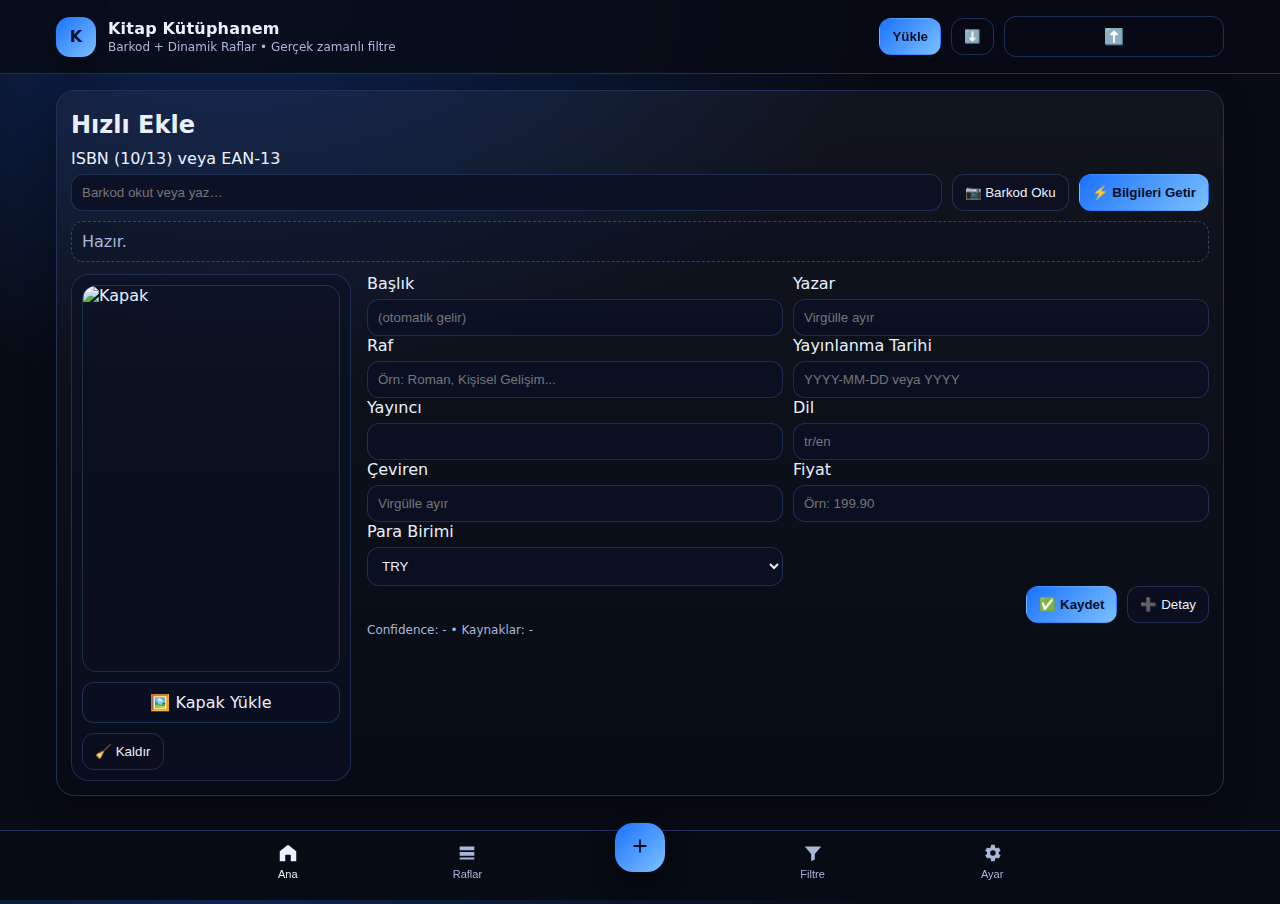
<file: index.html>
<!doctype html>
<html lang="tr">
<head>
  <meta charset="utf-8" />
  <meta name="viewport" content="width=device-width, initial-scale=1" />
  <meta name="theme-color" content="#070b14" />
  <link rel="manifest" href="manifest.webmanifest" />
  <link rel="icon" href="assets/icon-192.png" />
  <title>Kitap Kütüphanem</title>
  <link rel="stylesheet" href="assets/styles.css" />
</head>
<body>
<header class="topbar">
  <div class="wrap" style="display:flex;justify-content:space-between;gap:14px;align-items:center;">
    <div class="brand">
      <div class="logo">K</div>
      <div>
        <div class="title">Kitap Kütüphanem</div>
        <div class="subtitle">Barkod + Dinamik Raflar • Gerçek zamanlı filtre</div>
      </div>
    </div>
    <div class="actions">
      <button id="btnInstall" class="btn primary" hidden>Yükle</button>
      <button id="btnExport" class="btn ghost" title="Dışa aktar">⬇️</button>
      <label class="btn ghost file" title="İçe aktar">⬆️<input id="fileImport" type="file" accept="application/json" /></label>
    </div>
  </div>
</header>

<main class="wrap">
  <!-- HOME -->
  <section id="pageHome" class="page active">
    <div class="card">
      <h2>Hızlı Ekle</h2>
      <div class="row">
        <label>
          <span>ISBN (10/13) veya EAN-13</span>
          <input id="isbnInput" placeholder="Barkod okut veya yaz…" inputmode="numeric" />
        </label>
        <button id="btnScan" class="btn">📷 Barkod Oku</button>
        <button id="btnFetch" class="btn primary">⚡ Bilgileri Getir</button>
      </div>
      <div id="fetchStatus" class="status">Hazır.</div>

      <div class="two">
        <div class="coverBox">
          <img id="coverImg" alt="Kapak" />
          <div class="small" id="coverInfo"></div>
          <div class="coverActions">
            <label class="btn file">🖼️ Kapak Yükle<input id="coverUpload" type="file" accept="image/*" /></label>
            <button id="btnRemoveCover" class="btn ghost">🧹 Kaldır</button>
          </div>
        </div>

        <div>
          <datalist id="shelfList"></datalist>

          <div class="row">
            <label style="min-width:260px">
              <span>Başlık</span>
              <input id="ed_title" placeholder="(otomatik gelir)" />
            </label>
            <label style="min-width:260px">
              <span>Yazar</span>
              <input id="ed_authors" placeholder="Virgülle ayır" />
            </label>
          </div>

          <div class="row">
            <label>
              <span>Raf</span>
              <input id="uc_shelf" list="shelfList" placeholder="Örn: Roman, Kişisel Gelişim..." />
            </label>
            <label>
              <span>Yayınlanma Tarihi</span>
              <input id="ed_publishedDate" placeholder="YYYY-MM-DD veya YYYY" />
            </label>
          </div>

          <div class="row">
            <label>
              <span>Yayıncı</span>
              <input id="ed_publisher" />
            </label>
            <label>
              <span>Dil</span>
              <input id="ed_language" placeholder="tr/en" />
            </label>
          </div>

          <div class="row">
            <label>
              <span>Çeviren</span>
              <input id="ed_translators" placeholder="Virgülle ayır" />
            </label>
            <label>
              <span>Fiyat</span>
              <input id="uc_price" inputmode="decimal" placeholder="Örn: 199.90" />
            </label>
          </div>

          <div class="row">
            <label>
              <span>Para Birimi</span>
              <select id="uc_currency">
                <option value="TRY" selected>TRY</option>
                <option value="USD">USD</option>
                <option value="EUR">EUR</option>
              </select>
            </label>
            <div style="flex:1"></div>
          </div>

          <div class="row end">
            <button id="btnSaveQuick" class="btn primary">✅ Kaydet</button>
            <button id="btnOpenAdd" class="btn">➕ Detay</button>
          </div>

          <div class="small">Confidence: <span id="ed_confidence">-</span> • Kaynaklar: <span id="ed_sources">-</span></div>
        </div>
      </div>
    </div>
    <div class="footerSpace"></div>
  </section>

  <!-- SHELVES -->
  <section id="pageShelves" class="page">
    <div class="card">
      <h2>Raflar</h2>
      <div class="tabs" id="shelfTabs"></div>
      <div class="row">
        <label>
          <span>Arama</span>
          <input id="searchInput" placeholder="Başlık / yazar / yayıncı / ISBN" />
        </label>
        <button id="btnOpenFilter" class="btn">🧰 Filtre/Sırala</button>
      </div>
      <div id="library" class="library" style="margin-top:12px"></div>
    </div>
    <div class="footerSpace"></div>
  </section>

  <!-- SETTINGS -->
  <section id="pageSettings" class="page">
    <div class="card">
      <h2>Ayarlar</h2>
      <div class="row">
        <label>
          <span>Google Books API Key (opsiyonel)</span>
          <input id="googleApiKey" placeholder="API key (istersen)" />
        </label>
        <label>
          <span>Cache modu</span>
          <select id="refreshMode">
            <option value="auto" selected>Otomatik (cache varsa kullan)</option>
            <option value="refresh">Yenile (kaynaklardan yeniden çek)</option>
          </select>
        </label>
      </div>
      <div class="row">
        <button id="btnClear" class="btn danger">🗑️ Tüm kayıtları sil</button>
      </div>
      <p class="small">Kamera ve PWA için HTTPS/secure origin gerekir.</p>
    </div>
    <div class="footerSpace"></div>
  </section>
</main>

<!-- ADD SHEET -->
<div id="addSheet" class="sheetBackdrop" hidden>
  <div class="sheet">
    <div class="sheetHeader">
      <div>
        <div class="sheetTitle">Detaylı Bilgiler</div>
        <div class="small">Normalde kapalı • + ile açılır</div>
      </div>
      <button id="btnCloseAdd" class="btn danger">Kapat</button>
    </div>
    <div class="sheetBody">
      <div class="grid2">
        <label><span>ISBN-13</span><input id="ed_isbn13" readonly /></label>
        <label><span>ISBN-10</span><input id="ed_isbn10" readonly /></label>
        <label><span>Alt Başlık</span><input id="ed_subtitle" /></label>
        <label><span>Sayfa Sayısı</span><input id="ed_pageCount" inputmode="numeric" /></label>
        <label><span>Baskı</span><input id="ed_editionStatement" placeholder="Örn: 2. Baskı" /></label>
        <label>
          <span>Format</span>
          <select id="ed_format">
            <option value="">(Seç)</option>
            <option>Ciltli</option><option>Ciltsiz</option><option>Deri ciltli</option><option>Defter</option>
            <option>Kutulu set</option><option>Geleneksel olmayan</option><option>CD</option><option>DVD</option>
            <option>Ekitap</option><option>Diğer</option>
          </select>
        </label>
        <label><span>Kategoriler</span><input id="ed_categories" placeholder="Virgülle ayır" /></label>
        <label><span>Raf</span><input id="uc_shelf_detail" list="shelfList" placeholder="Örn: Roman" /></label>
        <label><span>Satın Alma Tarihi</span><input id="uc_purchaseDate" type="date" /></label>
        <label><span>Satın Alınan Yer</span><input id="uc_purchasePlace" /></label>
        <label class="full"><span>Etiketler</span><input id="uc_tags" placeholder="Virgülle ayır" /></label>
        <label class="full"><span>Açıklama</span><textarea id="ed_description" rows="5"></textarea></label>
        <label class="full"><span>Notlar</span><textarea id="uc_notes" rows="3"></textarea></label>
      </div>
      <div class="row end" style="margin-top:12px">
        <button id="btnSave" class="btn primary">Kaydet / Güncelle</button>
      </div>
    </div>
  </div>
</div>

<!-- FILTER SHEET -->
<div id="filterSheet" class="sheetBackdrop" hidden>
  <div class="sheet">
    <div class="sheetHeader">
      <div>
        <div class="sheetTitle">Filtre & Sıralama</div>
        <div class="small">Değiştirince anında uygular</div>
      </div>
      <button id="btnCloseFilter" class="btn danger">Kapat</button>
    </div>
    <div class="sheetBody">
      <div class="grid2">
        <label><span>Dil</span><input id="f_language" placeholder="tr/en" /></label>
        <label><span>Yayıncı</span><input id="f_publisher" /></label>
        <label><span>Format</span><input id="f_format" placeholder="Ciltli, Ekitap…" /></label>
        <label><span>Yıl (min)</span><input id="f_yearMin" inputmode="numeric" placeholder="2000" /></label>
        <label><span>Yıl (max)</span><input id="f_yearMax" inputmode="numeric" placeholder="2026" /></label>
        <label><span>Fiyat (min)</span><input id="f_priceMin" inputmode="decimal" /></label>
        <label><span>Fiyat (max)</span><input id="f_priceMax" inputmode="decimal" /></label>
        <label>
          <span>Kapak</span>
          <select id="f_cover">
            <option value="any" selected>Farketmez</option>
            <option value="has">Kapak var</option>
            <option value="none">Kapak yok</option>
          </select>
        </label>
        <label class="full"><span>Etiket içerir</span><input id="f_tag" placeholder="etiket" /></label>
      </div>

      <hr style="border:0;border-top:1px solid rgba(255,255,255,.08);margin:14px 0" />

      <div class="grid2">
        <label>
          <span>Sırala</span>
          <select id="s_key">
            <option value="title" selected>Başlık</option>
            <option value="publishedDate">Yayınlanma Tarihi</option>
            <option value="publisher">Yayıncı</option>
            <option value="author">Yazar</option>
            <option value="price">Fiyat</option>
          </select>
        </label>
        <label>
          <span>Yön</span>
          <select id="s_dir">
            <option value="asc" selected>Artan</option>
            <option value="desc">Azalan</option>
          </select>
        </label>
      </div>

      <div class="row end" style="margin-top:12px">
        <button id="btnResetFilter" class="btn">Sıfırla</button>
      </div>
    </div>
  </div>
</div>

<!-- SCAN MODAL -->
<div id="scanModal" class="scanModal" hidden>
  <div class="scanCard" role="dialog" aria-modal="true" aria-label="Barkod tarayıcı">
    <div class="scanTop">
      <div>
        <div style="font-weight:900">Barkod Oku</div>
        <div class="small" id="scanHint">Kamerayı barkoda yaklaştır.</div>
      </div>
      <div style="display:flex;gap:10px;flex-wrap:wrap">
        <button id="btnTorch" class="btn ghost" hidden>🔦 Işık</button>
        <button id="btnCloseScan" class="btn danger">Kapat</button>
      </div>
    </div>
    <video id="scanVideo" playsinline muted></video>
    <div class="small" id="scanResult"></div>
  </div>
</div>

<!-- BOTTOM NAV -->
<nav class="bottomNav">
  <div class="bar">
    <button class="navBtn active" id="navHome" title="Ana">
      <svg viewBox="0 0 24 24"><path d="M12 3 3 10v11h6v-7h6v7h6V10z"/></svg>
      Ana
    </button>
    <button class="navBtn" id="navShelves" title="Raflar">
      <svg viewBox="0 0 24 24"><path d="M4 5h16v4H4V5zm0 6h16v4H4v-4zm0 6h16v2H4v-2z"/></svg>
      Raflar
    </button>
    <button class="fab" id="navAdd" title="Detay">
      <svg viewBox="0 0 24 24"><path d="M11 5h2v14h-2zM5 11h14v2H5z"/></svg>
    </button>
    <button class="navBtn" id="navFilter" title="Filtre">
      <svg viewBox="0 0 24 24"><path d="M3 5h18l-7 8v6l-4 2v-8z"/></svg>
      Filtre
    </button>
    <button class="navBtn" id="navSettings" title="Ayarlar">
      <svg viewBox="0 0 24 24"><path d="M19.4 13a7.7 7.7 0 0 0 0-2l2-1.5-2-3.5-2.3.8a7.4 7.4 0 0 0-1.7-1L15 3h-4l-.4 2.8c-.6.3-1.2.6-1.7 1L6.6 6 4.6 9.5 6.6 11a7.7 7.7 0 0 0 0 2l-2 1.5 2 3.5 2.3-.8c.5.4 1.1.7 1.7 1L11 21h4l.4-2.8c.6-.3 1.2-.6 1.7-1l2.3.8 2-3.5zM13 15a3 3 0 1 1 0-6 3 3 0 0 1 0 6z"/></svg>
      Ayar
    </button>
  </div>
</nav>

<script type="module" src="src/app.js"></script>
</body>
</html>
</file>
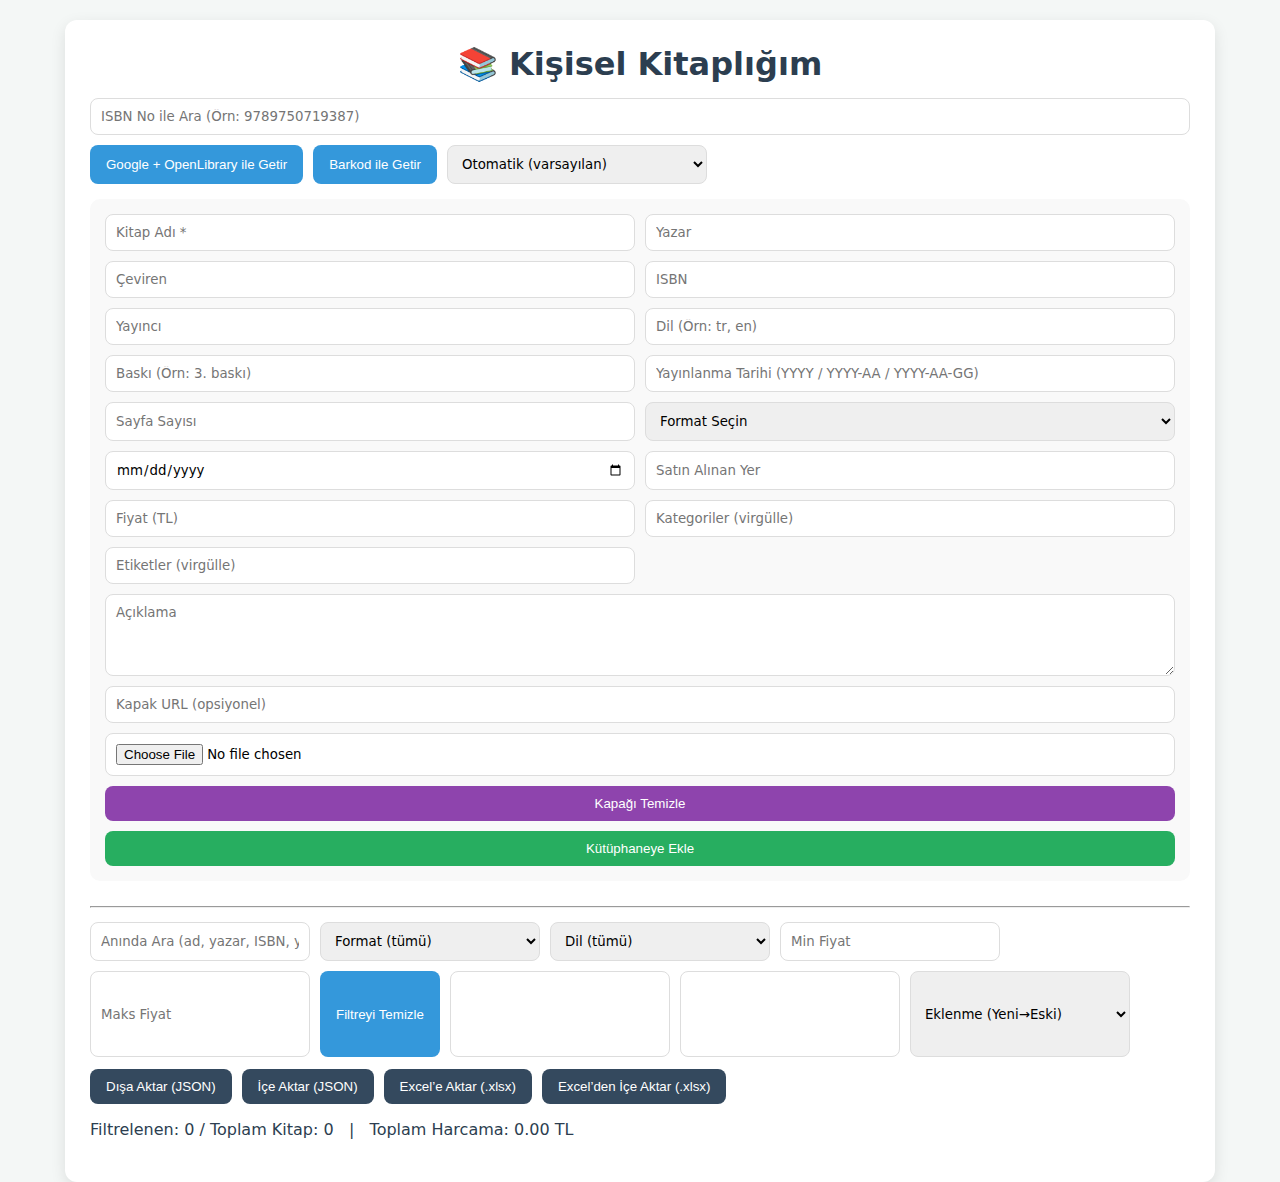
<file: kitap.html>
<!DOCTYPE html>
<html lang="tr">
<head>
  <meta charset="UTF-8" />
  <meta name="viewport" content="width=device-width, initial-scale=1, viewport-fit=cover, user-scalable=no" />
  <meta name="theme-color" content="#2c3e50" />
  <title>Gelişmiş Kitaplığım</title>
  <link rel="manifest" href="manifest.webmanifest" />
  <link rel="apple-touch-icon" href="icons/icon-192.png" />
  <meta name="apple-mobile-web-app-capable" content="yes" />
  <meta name="apple-mobile-web-app-status-bar-style" content="black-translucent" />
  <link rel="stylesheet" href="style.css" />
  <!-- Excel desteği (XLSX) -->
  <script src="https://cdn.jsdelivr.net/npm/xlsx@0.18.5/dist/xlsx.full.min.js"></script>
  <!-- Barkod (QuaggaJS) -->
  <script src="https://cdn.jsdelivr.net/npm/quagga@0.12.1/dist/quagga.min.js"></script>
</head>
<body>
  <div class="container">
    <h1>📚 Kişisel Kitaplığım</h1>

    <div class="form-section">
      <div class="search-bar">
        <input type="text" id="isbnSearch" placeholder="ISBN No ile Ara (Örn: 9789750719387)" />
        <button type="button" onclick="searchBook()">Google + OpenLibrary ile Getir</button>
        <button type="button" id="barcodeBtn">Barkod ile Getir</button>
        <!-- Kamera seçimi (opsiyonel) -->
        <select id="cameraSelect" title="Kamera Seç (opsiyonel)">
          <option value="">Otomatik (varsayılan)</option>
        </select>
      </div>

      <div class="cover-preview" id="coverPreviewWrap" style="display:none">
        <img id="coverPreview" alt="Kapak Önizleme" />
        <div class="cover-preview-meta">
          <div id="coverPreviewTitle" class="cover-preview-title"></div>
          <div id="coverPreviewMsg" class="cover-preview-msg"></div>
        </div>
      </div>

      <div id="bookForm" class="manual-form">
        <input type="text" id="title" placeholder="Kitap Adı *" />
        <input type="text" id="author" placeholder="Yazar" />
        <input type="text" id="translator" placeholder="Çeviren" />
        <input type="text" id="isbn" placeholder="ISBN" />
        <input type="text" id="publisher" placeholder="Yayıncı" />
        <input type="text" id="language" placeholder="Dil (Örn: tr, en)" />
        <input type="text" id="edition" placeholder="Baskı (Örn: 3. baskı)" />
        <input type="text" id="publishedDate" placeholder="Yayınlanma Tarihi (YYYY / YYYY-AA / YYYY-AA-GG)" />
        <input type="number" id="pageCount" placeholder="Sayfa Sayısı" min="0" />
        <select id="format">
          <option value="">Format Seçin</option>
          <option value="Ciltli">Ciltli</option>
          <option value="Ciltsiz">Ciltsiz</option>
          <option value="Deri ciltli">Deri ciltli</option>
          <option value="Defter">Defter</option>
          <option value="Kutulu set">Kutulu set</option>
          <option value="Geleneksel olmayan">Geleneksel olmayan</option>
          <option value="CD">CD</option>
          <option value="DVD">DVD</option>
          <option value="Ekitap">Ekitap</option>
          <option value="Diğer">Diğer</option>
        </select>
        <input type="date" id="purchaseDate" placeholder="Satın Alma Tarihi" />
        <input type="text" id="purchasePlace" placeholder="Satın Alınan Yer" />
        <input type="number" id="price" placeholder="Fiyat (TL)" min="0" step="0.01" />
        <input type="text" id="categories" placeholder="Kategoriler (virgülle)" />
        <input type="text" id="tags" placeholder="Etiketler (virgülle)" />
        <textarea id="description" placeholder="Açıklama" rows="4"></textarea>

        <!-- Kapak: otomatik veya manuel -->
        <input type="hidden" id="coverImg" />
        <input type="text" id="coverUrl" placeholder="Kapak URL (opsiyonel)" />
        <input type="file" id="coverFile" accept="image/*" />
        <button type="button" class="cover-clear-btn" onclick="clearCover()">Kapağı Temizle</button>

        <button type="button" onclick="saveBook()" class="save-btn" id="saveBtn">Kütüphaneye Ekle</button>
        <button type="button" onclick="cancelEdit()" class="cancel-btn" id="cancelBtn" style="display:none">Vazgeç</button>
      </div>
    </div>

    <hr />

    <!-- Ara / Filtre / İçe-Dışa Aktar Araç Çubuğu -->
    <div class="toolbar">
      <div class="filters-bar">
        <input type="text" id="fQuery" placeholder="Anında Ara (ad, yazar, ISBN, yayınevi, etiket, kategori...)" />
        <select id="fFormat">
          <option value="">Format (tümü)</option>
        </select>
        <select id="fLang">
          <option value="">Dil (tümü)</option>
        </select>
        <input type="number" id="fMinPrice" min="0" step="0.01" placeholder="Min Fiyat" />
        <input type="number" id="fMaxPrice" min="0" step="0.01" placeholder="Maks Fiyat" />
        <button type="button" id="fClearBtn">Filtreyi Temizle</button>

        <!-- Çoklu seçim: Kategoriler & Etiketler -->
        <select id="fCats" class="multiselect" multiple size="4" title="CTRL/CMD ile çoklu seçim yapın"></select>
        <select id="fTags" class="multiselect" multiple size="4" title="CTRL/CMD ile çoklu seçim yapın"></select>

        <!-- Sıralama -->
        <select id="sortBy" title="Sıralama ölçütü">
          <option value="added-desc" selected>Eklenme (Yeni→Eski)</option>
          <option value="added-asc">Eklenme (Eski→Yeni)</option>
          <option value="title-asc">Ad (A→Z)</option>
          <option value="title-desc">Ad (Z→A)</option>
          <option value="purchase-asc">Satın Alma Tarihi (Eski→Yeni)</option>
          <option value="purchase-desc">Satın Alma Tarihi (Yeni→Eski)</option>
          <option value="price-asc">Fiyat (Artan)</option>
          <option value="price-desc">Fiyat (Azalan)</option>
          <option value="pages-asc">Sayfa (Artan)</option>
          <option value="pages-desc">Sayfa (Azalan)</option>
        </select>
      </div>

      <div class="io-bar">
        <button type="button" id="exportJsonBtn">Dışa Aktar (JSON)</button>
        <button type="button" id="importJsonBtn">İçe Aktar (JSON)</button>
        <button type="button" id="exportExcelBtn">Excel’e Aktar (.xlsx)</button>
        <button type="button" id="importExcelBtn">Excel’den İçe Aktar (.xlsx)</button>
        <!-- Gizli dosya girdileri (çoklu seçim açık) -->
        <input type="file" id="importJsonFile" accept="application/json" style="display:none" multiple />
        <input type="file" id="importExcelFile" accept=".xlsx,.xls" style="display:none" multiple />
      </div>
    </div>

    <div class="stats">
      <p>
        Filtrelenen: <span id="filteredCount">0</span> /
        Toplam Kitap: <span id="totalBooks">0</span>
        &nbsp;&nbsp;|&nbsp;&nbsp; Toplam Harcama: <span id="totalSpend">0</span> TL
      </p>
    </div>

    <div id="libraryGrid" class="library-grid"></div>
  </div>

  <!-- Lightbox (kapak büyük önizleme) -->
  <div id="lightbox" class="lightbox" style="display:none" role="dialog" aria-modal="true">
    <div class="lightbox-backdrop" onclick="closeLightbox()"></div>
    <div class="lightbox-content">
      <button type="button" class="lightbox-close" onclick="closeLightbox()" aria-label="Kapat">✕</button>
      <img id="lightboxImg" alt="Kapak" />
      <div id="lightboxCaption" class="lightbox-caption"></div>
    </div>
  </div>

  <!-- Barkod Modal -->
  <div id="barcodeModal" class="barcode-modal" style="display:none" role="dialog" aria-modal="true">
    <div class="barcode-backdrop" onclick="stopBarcodeScan()"></div>
    <div class="barcode-box">
      <div class="barcode-header">
        <strong>📷 Barkod Tarama</strong>
        <button type="button" class="barcode-close" onclick="stopBarcodeScan()" aria-label="Kapat">✕</button>
      </div>
      <div id="barcodeViewport" class="barcode-viewport"></div>
      <div class="barcode-footer">
        <div class="barcode-actions">
          <button type="button" id="torchBtn" class="torch-btn" disabled>Flaş: Kapalı</button>
        </div>
        <div class="barcode-right">
          <span id="barcodeHint">Kamera izni verin ve barkodu ortalayın. (ISBN genellikle 978/979 ile başlar)</span>
          <button type="button" class="barcode-stop" onclick="stopBarcodeScan()">Durdur</button>
        </div>
      </div>
    </div>
  </div>

  <script src="script.js"></script>
</body>
</html>
</file>
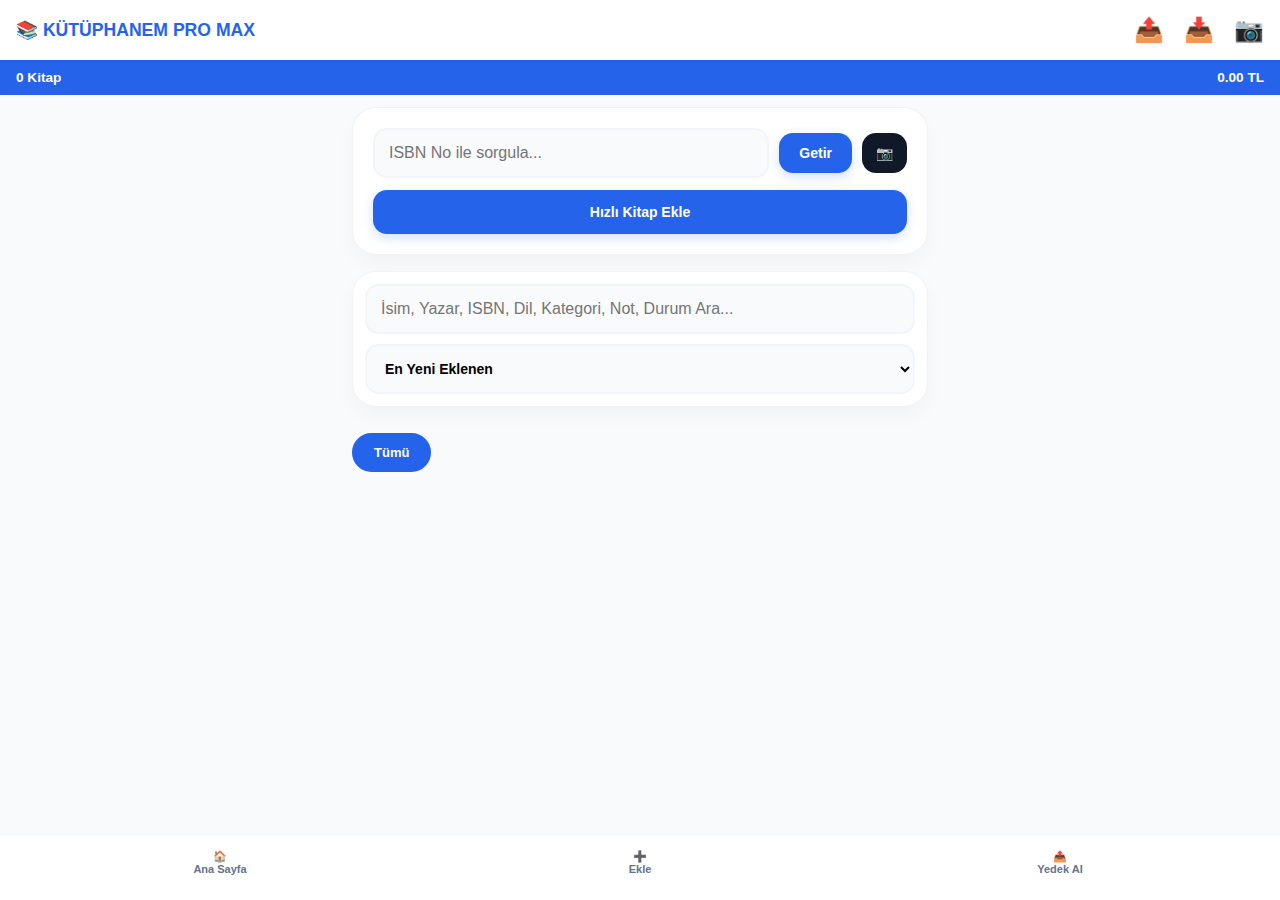
<file: kutuphanem_pro_max_v2026_3_1_barkod.html>
<!DOCTYPE html>
<html lang="tr">
<head>
 <meta charset="UTF-8" />
 <meta name="viewport" content="width=device-width, initial-scale=1.0, maximum-scale=1.0, user-scalable=no" />
 <meta name="apple-mobile-web-app-capable" content="yes" />
 <meta name="apple-mobile-web-app-status-bar-style" content="black-translucent" />
 <meta name="apple-mobile-web-app-title" content="Kütüphanem" />
 <meta name="mobile-web-app-capable" content="yes" />
 <meta name="theme-color" content="#2563eb" />
 <link rel="apple-touch-icon" href="https://cdn-icons-png.flaticon.com/512/3389/3389081.png" />
 <!-- Manifest tek dosyada kalması için runtime'da Blob URL olarak atanır -->
 <link rel="manifest" id="manifestLink" href="" />
 <title>Kütüphanem Pro Max v2026.3.1</title>
 <link href="https://fonts.googleapis.com/css2?family=Inter:wght@400;600;700;800&display=swap" rel="stylesheet" />
 <style>
 :root {
 --primary: #2563eb; --bg: #f8fafc; --card: #ffffff;
 --text: #0f172a; --secondary: #64748b; --success: #10b981;
 }
 * { box-sizing: border-box; -webkit-tap-highlight-color: transparent; outline: none; }
 body { font-family: 'Inter', sans-serif; background: var(--bg); color: var(--text); margin: 0; padding-bottom: 100px; }
 .app-header {
 background: var(--card);
 padding: 16px;
 position: sticky; top: 0; z-index: 1000;
 box-shadow: 0 1px 3px rgba(0,0,0,0.05);
 display: flex; justify-content: space-between; align-items: center;
 }
 .app-header h1 { font-size: 1.1rem; margin: 0; color: var(--primary); font-weight: 800; }
 .header-icons { display: flex; gap: 20px; align-items: center; }
 .header-icons span, .header-icons label { font-size: 1.5rem; cursor: pointer; transition: 0.2s; }
 .header-icons span:active, .header-icons label:active { transform: scale(0.95); }
 .stats-bar {
 background: var(--primary);
 color: white;
 padding: 10px 16px;
 font-size: 0.85rem;
 display: flex;
 justify-content: space-between;
 font-weight: 600;
 }
 .container { padding: 12px; max-width: 600px; margin: auto; }
 .card {
 background: var(--card);
 border-radius: 24px;
 padding: 20px;
 margin-bottom: 16px;
 box-shadow: 0 10px 25px -5px rgba(0,0,0,0.05);
 border: 1px solid rgba(0,0,0,0.05);
 }
 .hidden { display: none; }
 input, select, textarea {
 width: 100%;
 padding: 14px;
 border: 2px solid #f1f5f9;
 border-radius: 14px;
 font-size: 16px;
 margin-bottom: 12px;
 background: #f8fafc;
 transition: all 0.3s ease;
 }
 .grid-2 { display: grid; grid-template-columns: 1fr 1fr; gap: 10px; }
 button {
 border: none; border-radius: 14px; font-weight: 700; cursor: pointer;
 padding: 14px; transition: 0.3s; font-size: 14px;
 }
 .btn-primary {
 background: var(--primary);
 color: white;
 box-shadow: 0 4px 12px rgba(37, 99, 235, 0.2);
 width: 100%;
 }
 .shelf-container { overflow-x: auto; display: flex; gap: 10px; padding: 10px 0; scrollbar-width: none; }
 .shelf-container::-webkit-scrollbar { display: none; }
 .tab {
 padding: 10px 20px;
 background: white;
 border: 2px solid #f1f5f9;
 border-radius: 30px;
 white-space: nowrap;
 font-size: 13px;
 font-weight: 700;
 color: var(--secondary);
 cursor: pointer;
 }
 .tab.active { background: var(--primary); color: white; border-color: var(--primary); }
 .book-card {
 background: var(--card);
 border-radius: 20px;
 padding: 15px;
 margin-bottom: 15px;
 display: flex;
 gap: 15px;
 position: relative;
 border: 1px solid #f1f5f9;
 }
 .book-card img {
 width: 95px; height: 140px; object-fit: cover;
 border-radius: 12px;
 box-shadow: 0 8px 16px rgba(0,0,0,0.1);
 cursor: pointer;
 }
 .book-details { flex: 1; overflow: hidden; }
 .book-details h3 {
 margin: 0;
 font-size: 1.05rem;
 font-weight: 800;
 color: var(--text);
 line-height: 1.2;
 }
 .book-details p {
 margin: 3px 0;
 font-size: 0.85rem;
 color: var(--secondary);
 white-space: nowrap;
 overflow: hidden;
 text-overflow: ellipsis;
 }
 .format-badge {
 display: inline-block;
 padding: 4px 10px;
 background: #eff6ff;
 color: var(--primary);
 border-radius: 8px;
 font-size: 11px;
 font-weight: 800;
 margin-top: 6px;
 }
 /* Okuma durumu rozetleri */
 .status-badge {
 display: inline-block;
 padding: 4px 10px;
 border-radius: 8px;
 font-size: 11px;
 font-weight: 900;
 margin-top: 6px;
 margin-left: 8px;
 vertical-align: middle;
 border: 1px solid rgba(0,0,0,0.05);
 }
 .st-okunacak { background: #f1f5f9; color: #334155; }
 .st-okunuyor { background: #fff7ed; color: #9a3412; }
 .st-okundu   { background: #ecfdf5; color: #065f46; }
 .desc-overlay {
 display: none;
 position: absolute;
 inset: 0;
 background: rgba(255,255,255,0.98);
 padding: 20px;
 border-radius: 20px;
 font-size: 0.9rem;
 overflow-y: auto;
 z-index: 5;
 color: var(--text);
 border: 2px solid var(--primary);
 white-space: pre-wrap;
 line-height: 1.45;
 }
 .desc-overlay h4 {
 margin: 0 0 10px 0;
 color: var(--primary);
 font-size: 0.95rem;
 }
 .desc-overlay .muted {
 color: var(--secondary);
 font-size: 0.85rem;
 margin-bottom: 10px;
 }
 .mini-actions { display: flex; gap: 12px; align-items: center; justify-content: flex-end; }
 .mini-actions span { cursor: pointer; font-size: 1.05rem; }
 .mini-actions span:active { transform: scale(0.92); }
 .nav-bar { position: fixed; bottom: 0; width: 100%; background: var(--card); display: flex; justify-content: space-around; padding: 15px 10px 25px; border-top: 1px solid #f1f5f9; z-index: 2000; }
 .nav-item { flex: 1; text-align: center; color: var(--secondary); font-size: 11px; font-weight: 700; cursor: pointer; }
 #lightbox { position: fixed; inset: 0; background: rgba(0,0,0,0.9); display: none; z-index: 3000; align-items: center; justify-content: center; padding: 20px; }
 #lightbox img { max-width: 100%; max-height: 80vh; border-radius: 15px; }
 .tiny-note { color: var(--secondary); font-size: 12px; margin-top: -6px; margin-bottom: 12px; }

 /* --- Barkod modal --- */
 #scanModal { position: fixed; inset: 0; background: rgba(0,0,0,0.6); display: none; z-index: 4000; align-items: center; justify-content: center; padding: 18px; }
 .scan-card { background: #111827; color: #f8fafc; width: 96%; max-width: 620px; border-radius: 16px; padding: 14px; box-shadow: 0 10px 30px rgba(0,0,0,0.4); }
 .scan-header { display:flex; justify-content:space-between; align-items:center; margin-bottom:8px; }
 .scan-title { font-weight:800; font-size: 14px; color: #93c5fd; }
 .scan-controls { display:flex; gap:8px; align-items:center; margin: 8px 0 10px; }
 .scan-controls select, .scan-controls button, .scan-controls input[type=file]{ padding:8px; border-radius:10px; border:1px solid #1f2937; background:#0b1220; color:#e5e7eb; font-size:12px; }
 .scan-video-wrap { position: relative; border-radius: 12px; overflow: hidden; border:2px solid #1f2937; }
 .scan-video-wrap video { width: 100%; height: auto; background: #000; display:block; }
 .scan-aim { position:absolute; inset: 12% 10%; border: 2px dashed rgba(147,197,253,0.7); border-radius: 8px; box-shadow: 0 0 0 20000px rgba(0,0,0,0.15) inset; pointer-events:none; }
 .scan-footer { display:flex; justify-content:space-between; align-items:center; margin-top:8px; font-size: 12px; color:#93c5fd; }
 </style>
</head>
<body>
<header class="app-header">
 <h1>📚 KÜTÜPHANEM PRO MAX</h1>
 <div class="header-icons">
 <span onclick="exportData()" title="Dışa Aktar / Yedek Al">📤</span>
 <label title="İçe Aktar / Geri Yükle">📥<input type="file" hidden onchange="importData(event)" /></label>
 <!-- Barkod tarama kısayolu -->
 <span onclick="openScanner()" title="Barkod Tara">📷</span>
 </div>
</header>
<div class="stats-bar">
 <span id="statCount">0 Kitap</span>
 <span id="statValue">0.00 TL</span>
</div>
<div class="container">
 <div class="card" id="formCard">
 <div style="display:flex; gap:10px; margin-bottom:12px; align-items:center;">
 <input type="text" id="isbnSearch" inputmode="numeric" placeholder="ISBN No ile sorgula..." style="margin-bottom:0" />
 <button onclick="fetchBook()" class="btn-primary" style="padding:12px 20px; width:auto">Getir</button>
 <button onclick="openScanner()" title="Barkod Tara" style="padding:12px 14px; border-radius:14px; background:#111827; color:#e5e7eb;">📷</button>
 </div>
 <div id="extraFields" class="hidden">
 <input type="text" id="title" placeholder="Kitap Adı *" />
 <input type="text" id="author" placeholder="Yazar" />
 <input type="text" id="isbnFinal" placeholder="ISBN Numarası" />
 <div class="grid-2">
 <input type="text" id="publisher" placeholder="Yayıncı" />
 <input type="text" id="shelf" placeholder="Raf Konumu" />
 </div>
 <div class="grid-2">
 <input type="number" id="pubYear" placeholder="Yayın Yılı" />
 <input type="number" id="pageCount" placeholder="Sayfa" />
 </div>
 <!-- Dil / Kategoriler / Notlar -->
 <div class="grid-2">
 <input type="text" id="language" placeholder="Dil (örn: Türkçe / EN / TR)" />
 <input type="text" id="categories" placeholder="Kategoriler (virgülle: roman, tarih...)" />
 </div>
 <textarea id="notes" placeholder="Notlar" rows="2"></textarea>
 <!-- Okuma Durumu -->
 <select id="status">
 <option value="Okunacak">📌 Okunacak</option>
 <option value="Okunuyor">📖 Okunuyor</option>
 <option value="Okundu">✅ Okundu</option>
 </select>
 <select id="format">
 <option value="Ciltsiz">Ciltsiz</option>
 <option value="Ciltli">Ciltli</option>
 <option value="Deri Ciltli">Deri Ciltli</option>
 <option value="Defter">Defter</option>
 <option value="Kutulu Set">Kutulu Set</option>
 <option value="Geleneksel olmayan">Geleneksel olmayan</option>
 <option value="CD">CD</option>
 <option value="DVD">DVD</option>
 <option value="Ekitap">Ekitap</option>
 <option value="Diğer">Diğer</option>
 </select>
 <div class="grid-2">
 <input type="date" id="pDate" />
 <input type="number" id="price" step="0.01" placeholder="Fiyat" />
 </div>
 <textarea id="desc" placeholder="Açıklama" rows="3"></textarea>
 <input type="file" id="manualCover" accept="image/*" style="font-size:12px;" />
 <div class="tiny-note">📌 Manuel kapaklar otomatik IndexedDB’ye kaydedilir (localStorage taşması önlenir).</div>
 <input type="hidden" id="coverImg" />
 <button onclick="saveBook()" class="btn-primary" id="saveBtn">Kaydet</button>
 <button onclick="cancelEdit()" style="width:100%; background:none; margin-top:10px; color: var(--secondary);">Vazgeç</button>
 </div>
 <button onclick="toggleForm()" class="btn-primary" id="addBtn">Hızlı Kitap Ekle</button>
 </div>
 <div class="card" style="padding:12px;">
 <input type="text" id="liveSearch" placeholder="İsim, Yazar, ISBN, Dil, Kategori, Not, Durum Ara..." oninput="render()" style="margin-bottom:10px;" />
 <select id="sort" onchange="render()" style="margin-bottom:0; font-size:14px; font-weight:600;">
 <option value="added_desc">En Yeni Eklenen</option>
 <option value="title_asc">İsim (A-Z)</option>
 <option value="price_desc">Fiyat (Pahalıdan Ucuza)</option>
 <option value="year_desc">Yayın Yılı (Yeni-Eski)</option>
 <option value="page_desc">Sayfa Sayısı (Çok-Az)</option>
 </select>
 </div>
 <div id="shelfTabs" class="shelf-container"></div>
 <div id="list"></div>
</div>
<nav class="nav-bar">
 <div class="nav-item" onclick="goHome()">🏠<br/>Ana Sayfa</div>
 <div class="nav-item" onclick="toggleForm()">➕<br/>Ekle</div>
 <div class="nav-item" onclick="exportData()">📤<br/>Yedek Al</div>
</nav>
<div id="lightbox" onclick="this.style.display='none'"><img id="lbImg" alt="Kapak" /></div>

<!-- Barkod Tarama Modal -->
<div id="scanModal" onclick="closeScanner(event)">
  <div class="scan-card" onclick="event.stopPropagation()">
    <div class="scan-header">
      <div class="scan-title">📷 Barkod Tara (ISBN/EAN‑13 destekli)</div>
      <button onclick="hideScanner()" style="background:#ef4444;color:#fff;padding:8px 10px;border-radius:10px;">Kapat</button>
    </div>
    <div class="scan-controls">
      <select id="camList"></select>
      <button onclick="startScan()" style="background:#16a34a;color:#fff;">Başlat</button>
      <button onclick="stopScan()" style="background:#f59e0b;color:#111827;">Durdur</button>
      <label style="display:inline-block;">
        <input type="file" id="barcodeImage" accept="image/*" style="display:none" onchange="scanFromImage(event)">
        <span style="padding:8px 10px;border-radius:10px;background:#0ea5e9;">📁 Fotoğraftan Tara</span>
      </label>
      <button onclick="toggleTorch()" id="torchBtn" style="display:none;">🔦 Işık</button>
    </div>
    <div class="scan-video-wrap">
      <video id="preview" playsinline muted></video>
      <div class="scan-aim"></div>
    </div>
    <div class="scan-footer">
      <span id="scanInfo">Hazır</span>
      <span id="scanLast"></span>
    </div>
  </div>
</div>

<script>
/*** Manifest ***/
(function setupManifest() {
  try {
    const manifest = {
      name: 'Kütüphanem Pro Max', short_name: 'Kütüphanem', start_url: './', display: 'standalone',
      background_color: '#f8fafc', theme_color: '#2563eb',
      icons: [{ src: 'https://cdn-icons-png.flaticon.com/512/3389/3389081.png', sizes: '512x512', type: 'image/png' }]
    };
    const blob = new Blob([JSON.stringify(manifest)], { type: 'application/manifest+json' });
    const url = URL.createObjectURL(blob);
    const link = document.getElementById('manifestLink');
    if (link) link.href = url;
  } catch (e) { console.warn('Manifest oluşturulamadı:', e); }
})();
/*** SW ***/
if ('serviceWorker' in navigator) {
  window.addEventListener('load', () => {
    try {
      const swCode = `
      const CACHE = 'kutuphanem-pro-max-v2026-3-1';
      self.addEventListener('install', (e) => {
        e.waitUntil((async () => { const c = await caches.open(CACHE); try { await c.addAll(['./']); } catch(err) {} self.skipWaiting(); })());
      });
      self.addEventListener('activate', (e) => {
        e.waitUntil((async () => { const keys = await caches.keys(); await Promise.all(keys.map(k => (k !== CACHE ? caches.delete(k) : null))); self.clients.claim(); })());
      });
      self.addEventListener('fetch', (event) => {
        const req = event.request; event.respondWith((async () => { const cached = await caches.match(req); if (cached) return cached; try { const fresh = await fetch(req); const c = await caches.open(CACHE); c.put(req, fresh.clone()); return fresh; } catch(e) { return cached || new Response('', {status: 503, statusText: 'Offline'}); } })());
      });`;
      const blob = new Blob([swCode], { type: 'text/javascript' });
      navigator.serviceWorker.register(URL.createObjectURL(blob)).catch(()=>{});
    } catch(e) {}
  });
}
/*** Data / Keys ***/
const STORAGE_KEY = 'pro_lib_v12';
const OLD_KEY = 'pro_lib_v11';
const $ = id => document.getElementById(id);
const PLACEHOLDER = 'https://via.placeholder.com/150x200?text=Kapak+Yok';
let db = [];
let editingId = null;
let currentShelf = 'Tümü';
/*** IDB (Covers) ***/
const IDB_NAME = 'kutuphanem_pro_max';
const IDB_VER = 1;
const STORE_COVERS = 'covers';
let idbPromise = null;
const coverUrlCache = new Map();
function openIDB(){ if (idbPromise) return idbPromise; idbPromise = new Promise((resolve, reject)=>{ const req = indexedDB.open(IDB_NAME, IDB_VER); req.onupgradeneeded=()=>{ const db=req.result; if(!db.objectStoreNames.contains(STORE_COVERS)) db.createObjectStore(STORE_COVERS); }; req.onsuccess=()=>resolve(req.result); req.onerror=()=>reject(req.error); }); return idbPromise; }
async function idbPutCover(key, blob){ const dbi = await openIDB(); return new Promise((resolve, reject)=>{ const tx = dbi.transaction(STORE_COVERS,'readwrite'); tx.objectStore(STORE_COVERS).put(blob, key); tx.oncomplete=()=>resolve(true); tx.onerror=()=>reject(tx.error); }); }
async function idbGetCover(key){ const dbi = await openIDB(); return new Promise((resolve, reject)=>{ const tx = dbi.transaction(STORE_COVERS,'readonly'); const req = tx.objectStore(STORE_COVERS).get(key); req.onsuccess=()=>resolve(req.result || null); req.onerror=()=>reject(req.error); }); }
async function idbDelCover(key){ const dbi = await openIDB(); return new Promise((resolve, reject)=>{ const tx = dbi.transaction(STORE_COVERS,'readwrite'); tx.objectStore(STORE_COVERS).delete(key); tx.oncomplete=()=>resolve(true); tx.onerror=()=>reject(tx.error); }); }
function revokeCoverUrl(key){ if(coverUrlCache.has(key)){ try{ URL.revokeObjectURL(coverUrlCache.get(key)); }catch(e){} coverUrlCache.delete(key); } }
function newCoverKey(){ return 'c_'+Date.now()+'_'+Math.random().toString(16).slice(2); }
async function dataUrlToBlob(dataUrl){ const res = await fetch(dataUrl); return await res.blob(); }
async function blobToDataUrl(blob){ return new Promise((resolve)=>{ const r = new FileReader(); r.onload=()=>resolve(r.result); r.readAsDataURL(blob); }); }
async function ensureCoverSrc(book){ if(!book || !book.coverKey) return null; const key = book.coverKey; if(coverUrlCache.has(key)) return coverUrlCache.get(key); const blob = await idbGetCover(key); if(!blob) return null; const url = URL.createObjectURL(blob); coverUrlCache.set(key, url); return url; }
/*** Utils ***/
function escapeHTML(str){ return (str ?? '').toString().replaceAll('&','&').replaceAll('<','<').replaceAll('>','>').replaceAll('"','"').replaceAll("'",'&#039;'); }
function htmlToText(maybeHtml){ const s=(maybeHtml ?? '').toString(); if(!s) return ''; if(!(s.includes('<') && s.includes('>'))) return s; try{ const doc = new DOMParser().parseFromString(s,'text/html'); doc.querySelectorAll('br').forEach(br=>br.replaceWith('\n')); doc.querySelectorAll('p').forEach(p=>p.append('\n')); return (doc.body.textContent || '').replace(/\n{3,}/g,'\n\n').trim(); }catch(e){ return s; } }
function statusClass(st){ if(st==='Okundu') return 'st-okundu'; if(st==='Okunuyor') return 'st-okunuyor'; return 'st-okunacak'; }
function normalizeBook(b){ const nb = { id: b.id || Date.now(), title: b.title || '', author: b.author || '', isbn: b.isbn || '', publisher: b.publisher || '', pubYear: Number.isFinite(b.pubYear)? b.pubYear : (parseInt(b.pubYear)||0), pageCount: Number.isFinite(b.pageCount)? b.pageCount : (parseInt(b.pageCount)||0), shelf: (b.shelf||'Rafsız').toString().trim() || 'Rafsız', format: b.format || 'Ciltsiz', price: Number.isFinite(b.price)? b.price : (parseFloat(b.price)||0), pDate: b.pDate || '', desc: b.desc || '', img: b.img || '', coverKey: b.coverKey || null, language: b.language || '', categories: Array.isArray(b.categories)? b.categories : (typeof b.categories==='string'? b.categories.split(',').map(x=>x.trim()).filter(Boolean):[]), notes: b.notes || '', status: b.status || 'Okunacak', addedAt: b.addedAt || new Date().getTime() }; if(!nb.img && !nb.coverKey) nb.img = PLACEHOLDER; return nb; }
function loadDB(){ let raw = localStorage.getItem(STORAGE_KEY); if(!raw) raw = localStorage.getItem(OLD_KEY); try{ const parsed = raw ? JSON.parse(raw) : []; db = Array.isArray(parsed)? parsed.map(normalizeBook) : []; } catch(e){ db = []; } localStorage.setItem(STORAGE_KEY, JSON.stringify(db)); }
function saveDB(){ localStorage.setItem(STORAGE_KEY, JSON.stringify(db)); }
/*** Nav / Form ***/
function goHome(){ currentShelf='Tümü'; $('liveSearch').value=''; render(); window.scrollTo({top:0, behavior:'smooth'}); }
function toggleForm(){ $('extraFields').classList.toggle('hidden'); $('addBtn').classList.toggle('hidden'); }
function cancelEdit(){ editingId = null; resetForm(); if(!$('extraFields').classList.contains('hidden')) toggleForm(); }
function setShelf(s){ currentShelf = s; render(); }
/*** ISBN Fetch ***/
async function fetchBook(){ const raw = $('isbnSearch').value; const isbn = raw.replace(/\D/g,''); if(!isbn){ alert('ISBN girilmedi.'); return; } const prev = $('isbnSearch').value; $('isbnSearch').value = 'Sorgulanıyor...'; try { const r = await fetch(`https://www.googleapis.com/books/v1/volumes?q=isbn:${isbn}`); const d = await r.json(); if(d.items && d.items.length){ const i = d.items[0].volumeInfo; if($('extraFields').classList.contains('hidden')) toggleForm(); $('title').value = i.title || ''; $('author').value = i.authors ? i.authors.join(', ') : ''; $('isbnFinal').value = isbn; $('publisher').value = i.publisher || ''; $('pubYear').value = i.publishedDate ? (i.publishedDate.split('-')[0] || '') : ''; $('pageCount').value = i.pageCount || ''; $('desc').value = i.description || ''; $('language').value = i.language ? i.language.toUpperCase() : ''; $('categories').value = Array.isArray(i.categories) ? i.categories.join(', ') : ''; $('notes').value = ''; $('status').value = 'Okunacak'; let thumb = i.imageLinks ? (i.imageLinks.thumbnail || i.imageLinks.smallThumbnail) : ''; if(!thumb){ // OpenLibrary fallback
   const ol = await tryOpenLibCover(isbn); thumb = ol || ''; }
 $('coverImg').value = thumb ? thumb.replace('http:','https:') : ''; $('isbnSearch').value = isbn; }
 else { alert('Bulunamadı.'); $('isbnSearch').value = prev.replace('Sorgulanıyor...','') || isbn; }
 } catch(e){ alert('Bağlantı Hatası!'); $('isbnSearch').value = prev.replace('Sorgulanıyor...','') || isbn; }
}
async function tryOpenLibCover(isbn){ try{ const u = `https://covers.openlibrary.org/b/isbn/${isbn}-L.jpg`; // basit kontrol - HEAD yerine fetch ve status kontrolü
 const res = await fetch(u, { method:'GET' }); if(res.ok){ return u; } return ''; } catch(e){ return ''; } }
/*** Manual Cover Resize ***/
$('manualCover').addEventListener('change', function(e){ const file = e.target.files && e.target.files[0]; if(!file) return; const reader = new FileReader(); reader.onload = function(event){ const img = new Image(); img.src = event.target.result; img.onload = function(){ const canvas = document.createElement('canvas'); const maxW = 400; const scale = Math.min(1, maxW/img.width); canvas.width = Math.round(img.width*scale); canvas.height = Math.round(img.height*scale); const ctx = canvas.getContext('2d'); ctx.drawImage(img,0,0,canvas.width,canvas.height); $('coverImg').value = canvas.toDataURL('image/jpeg', 0.82); }; }; reader.readAsDataURL(file); });
/*** Save / Edit / Delete ***/
async function saveBook(){ const title = $('title').value.trim(); if(!title) return alert('Kitap adı zorunlu.'); const existing = editingId ? db.find(x=>x.id===editingId) : null; const prev = existing ? normalizeBook(existing) : null; let coverVal = ($('coverImg').value || '').trim(); let imgUrl = ''; let coverKey = null; try { if(!coverVal){ if(prev){ coverKey = prev.coverKey || null; imgUrl = prev.img || ''; if(!coverKey && !imgUrl) imgUrl = PLACEHOLDER; } else { imgUrl = PLACEHOLDER; } } else if(/^data:image\//i.test(coverVal)){ const key = newCoverKey(); const blob = await dataUrlToBlob(coverVal); await idbPutCover(key, blob); coverKey = key; imgUrl = ''; } else { imgUrl = coverVal; coverKey = null; } } catch(e){ console.warn('Kapak kaydı hatası:', e); if(prev){ coverKey = prev.coverKey || null; imgUrl = prev.img || PLACEHOLDER; } else { imgUrl = PLACEHOLDER; } }
 const book = normalizeBook({ id: editingId || Date.now(), title, author: $('author').value || '', isbn: $('isbnFinal').value || '', publisher: $('publisher').value || '', pubYear: parseInt($('pubYear').value) || 0, pageCount: parseInt($('pageCount').value) || 0, shelf: ($('shelf').value || '').trim() || 'Rafsız', format: $('format').value, price: parseFloat($('price').value) || 0, pDate: $('pDate').value || '', desc: $('desc').value || '', language: ($('language').value || '').trim(), categories: ($('categories').value || '').split(',').map(x=>x.trim()).filter(Boolean), notes: $('notes').value || '', status: $('status').value || 'Okunacak', img: imgUrl || '', coverKey, addedAt: editingId ? (prev?.addedAt || new Date().getTime()) : new Date().getTime() });
 if(editingId && prev && prev.coverKey && prev.coverKey !== book.coverKey){ await idbDelCover(prev.coverKey).catch(()=>{}); revokeCoverUrl(prev.coverKey); }
 if(editingId) db = db.map(b => (b.id===editingId ? book : b)); else db.push(book);
 saveDB(); editingId = null; if(!$('extraFields').classList.contains('hidden')) toggleForm(); resetForm(); render(); }
function editBook(id){ const b0 = db.find(x=>x.id===id); if(!b0) return; const b = normalizeBook(b0); editingId = id; if($('extraFields').classList.contains('hidden')) toggleForm(); $('title').value = b.title || ''; $('author').value = b.author || ''; $('isbnFinal').value = b.isbn || ''; $('publisher').value = b.publisher || ''; $('pubYear').value = b.pubYear || 0; $('pageCount').value = b.pageCount || 0; $('shelf').value = b.shelf || 'Rafsız'; $('format').value = b.format || 'Ciltsiz'; $('price').value = (b.price || 0); $('pDate').value = b.pDate || ''; $('desc').value = b.desc || ''; $('language').value = b.language || ''; $('categories').value = (b.categories && b.categories.length) ? b.categories.join(', ') : ''; $('notes').value = b.notes || ''; $('status').value = b.status || 'Okunacak'; $('coverImg').value = (b.img && b.img !== PLACEHOLDER) ? b.img : ''; window.scrollTo({top:0, behavior:'smooth'}); }
async function delBook(id){ if(!confirm('Silinsin mi?')) return; const b0 = db.find(x=>x.id===id); const b = b0 ? normalizeBook(b0) : null; db = db.filter(x=>x.id!==id); saveDB(); if(b && b.coverKey){ await idbDelCover(b.coverKey).catch(()=>{}); revokeCoverUrl(b.coverKey); } render(); }
function resetForm(){ document.querySelectorAll('#extraFields input, #extraFields textarea, #extraFields select').forEach(el=>{ if(el.type==='file') el.value=''; else el.value=''; }); $('format').value='Ciltsiz'; $('status').value='Okunacak'; $('coverImg').value=''; $('isbnSearch').value=''; }
function showLb(src){ $('lbImg').src = src; $('lightbox').style.display='flex'; }
function toggleDesc(id){ const el = document.getElementById('desc-'+id); if(!el) return; el.style.display = (el.style.display==='block') ? 'none' : 'block'; }
/*** Export / Import ***/
async function exportData(){ const uniqueKeys=[...new Set(db.map(b=>b.coverKey).filter(Boolean))]; const covers={}; for(const key of uniqueKeys){ try{ const blob = await idbGetCover(key); if(blob) covers[key] = await blobToDataUrl(blob); } catch(e){ console.warn('Kapak export edilemedi:', key, e); } } const payload = { meta:{ app:'Kütüphanem Pro Max', version:'v2026.3.1', exportedAt:new Date().toISOString() }, books: db, covers }; const blob = new Blob([JSON.stringify(payload)], { type:'application/json' }); const a=document.createElement('a'); a.href=URL.createObjectURL(blob); a.download='yedek.json'; a.click(); }
async function importData(e){ const f = e.target.files && e.target.files[0]; if(!f) return; const r = new FileReader(); r.onload = async (re)=>{ try{ const parsed = JSON.parse(re.target.result); let incomingBooks=[]; let incomingCovers={}; if(Array.isArray(parsed)){ incomingBooks = parsed.map(normalizeBook); } else { incomingBooks = Array.isArray(parsed.books)? parsed.books.map(normalizeBook):[]; incomingCovers = (parsed.covers && typeof parsed.covers==='object') ? parsed.covers : {}; } const coverKeys = Object.keys(incomingCovers||{}); for(const key of coverKeys){ try{ const dataUrl = incomingCovers[key]; if(typeof dataUrl==='string' && /^data:image\//i.test(dataUrl)){ const blob = await dataUrlToBlob(dataUrl); await idbPutCover(key, blob); revokeCoverUrl(key); } } catch(err){ console.warn('Kapak import edilemedi:', key, err); } } db = incomingBooks; saveDB(); render(); alert('Yedek yüklendi ✅'); } catch(err){ alert('Geçersiz yedek dosyası!'); console.error(err); } }; r.readAsText(f); }
/*** Render ***/
async function render(){ const term = ($('liveSearch').value || '').toLowerCase(); const sort = $('sort').value; const shelves = ['Tümü', ...new Set(db.map(b => (b.shelf || 'Rafsız')) )]; $('shelfTabs').innerHTML = shelves.map(s => { const active = (currentShelf===s)? 'active' : ''; return `<div class="tab ${active}" onclick='setShelf(${JSON.stringify(s)})'>${escapeHTML(s)}</div>`; }).join(''); let filtered = db.map(normalizeBook).filter(b => { const mShelf = (currentShelf === 'Tümü' || b.shelf === currentShelf); if(!mShelf) return false; if(!term) return true; const hay = [ (b.title||''), (b.author||''), (b.isbn||''), (b.language||''), (b.categories||[]).join(' '), (b.notes||''), (b.status||'') ].join(' ').toLowerCase(); return hay.includes(term); }); filtered.sort((a,b)=>{ if (sort==='title_asc') return (a.title||'').localeCompare(b.title||''); if (sort==='price_desc') return (b.price||0) - (a.price||0); if (sort==='year_desc') return (b.pubYear||0) - (a.pubYear||0); if (sort==='page_desc') return (b.pageCount||0) - (a.pageCount||0); return (b.addedAt||0) - (a.addedAt||0); }); $('list').innerHTML = filtered.map(b => { const safeTitle = escapeHTML(b.title); const safeAuthor = escapeHTML(b.author || '-'); const safePublisher = escapeHTML(b.publisher || '-'); const safeShelf = escapeHTML(b.shelf || 'Rafsız'); const safeLang = escapeHTML(b.language || '-'); const safeCats = escapeHTML((b.categories && b.categories.length) ? b.categories.join(' • ') : '-'); const safeIsbn = escapeHTML(b.isbn || '-'); const safeStatus = escapeHTML(b.status || 'Okunacak'); const price = (Number(b.price)||0).toFixed(2); const page = Number(b.pageCount)||0; const imgSrc = escapeHTML(b.img || PLACEHOLDER); const descText = (b.desc || '').trim(); const notesText = (b.notes || '').trim(); const overlay = `
 <h4>📌 Açıklama / Notlar</h4>
 <div class="muted">Raf: ${safeShelf} • Dil: ${safeLang} • Durum: <b>${safeStatus}</b></div>
 <div><b>Açıklama:</b>\n${escapeHTML(htmlToText(descText) || 'Açıklama yok.')}</div>
 <div style="margin-top:10px;"><b>Notlar:</b>\n${escapeHTML(notesText || 'Not yok.')}</div>`; return `
 <div class="book-card" ondblclick="toggleDesc(${b.id})">
 <div class="desc-overlay" id="desc-${b.id}" onclick="toggleDesc(${b.id})">${overlay}</div>
 <img id="img-${b.id}" src="${imgSrc}" onclick="showLb(document.getElementById('img-${b.id}').src)" alt="Kapak" />
 <div class="book-details">
 <h3>${safeTitle}</h3>
 <p>👤 ${safeAuthor}</p>
 <p>🏢 ${safePublisher} • 📄 ${page}</p>
 <p>🆔 ISBN: ${safeIsbn}</p>
 <p>🌍 ${safeLang} • 🏷️ ${safeCats}</p>
 <div>
 <span class="format-badge">${escapeHTML(b.format || 'Ciltsiz')}</span>
 <span class="status-badge ${statusClass(b.status)}">${safeStatus}</span>
 </div>
 <div style="display:flex; justify-content:space-between; align-items:center; margin-top:5px;">
 <span style="color:var(--success); font-weight:800">${price} TL</span>
 <div class="mini-actions">
 <span title="Bilgi/Not" onclick="toggleDesc(${b.id})">ℹ️</span>
 <span title="Düzenle" onclick="editBook(${b.id})">✏️</span>
 <span title="Sil" onclick="delBook(${b.id})">🗑️</span>
 </div>
 </div>
 </div>
 </div>`; }).join(''); $('statCount').innerText = `${db.length} Kitap`; $('statValue').innerText = `${db.reduce((s,b)=> s + (parseFloat(b.price)||0), 0).toFixed(2)} TL`; for (const b of filtered){ if(!b.coverKey) continue; try{ const src = await ensureCoverSrc(b); if(src){ const imgEl = document.getElementById('img-'+b.id); if(imgEl) imgEl.src = src; } } catch(e){} }
}
/*** Migrate big dataURL covers to IDB ***/
async function migrateLargeDataUrlCovers(){ const THRESH=120000; let changed=false; for(let i=0;i<db.length;i++){ const b = normalizeBook(db[i]); if(b.coverKey) continue; if(b.img && /^data:image\//i.test(b.img) && b.img.length>THRESH){ try{ const key=newCoverKey(); const blob=await dataUrlToBlob(b.img); await idbPutCover(key, blob); b.coverKey=key; b.img=''; db[i]=b; changed=true; } catch(e){ console.warn('Migrasyon başarısız:', e); } } } if(changed) saveDB(); }
/*** Init ***/
(async function init(){ loadDB(); await migrateLargeDataUrlCovers(); render(); })();

/* =====================
   BARKOD TARAMA MODÜLÜ
   ===================== */
let codeReader = null; let currentDeviceId = null; let streamRef = null; let trackRef = null; let torchOn = false; let _scanStopRequested = false;
function openScanner(){ $('scanModal').style.display='flex'; $('scanInfo').textContent='Kamera hazırlanıyor...'; loadZXing().then(listCameras).then(()=>startScan()).catch(err=>{ $('scanInfo').textContent='Kamera erişimi reddedildi veya bulunamadı.'; console.error(err); }); }
function hideScanner(){ stopScan(); $('scanModal').style.display='none'; }
function closeScanner(e){ if(e && e.target && e.target.id==='scanModal'){ hideScanner(); } }
async function loadZXing(){ if(window.ZXing && (ZXing.BrowserMultiFormatReader || ZXing.BrowserBarcodeReader)) return; return new Promise((resolve, reject)=>{ const s1=document.createElement('script'); s1.src='https://unpkg.com/@zxing/library@0.20.0'; s1.onload=()=>resolve(); s1.onerror=()=>reject(new Error('ZXing yüklenemedi')); document.head.appendChild(s1); }); }
async function listCameras(){ try{ if(!navigator.mediaDevices || !navigator.mediaDevices.enumerateDevices) throw new Error('enumerateDevices yok'); const devices = await navigator.mediaDevices.enumerateDevices(); const vids = devices.filter(d=>d.kind==='videoinput'); const camSel = $('camList'); camSel.innerHTML = vids.map((d,i)=>`<option value="${d.deviceId}">${d.label || 'Kamera '+(i+1)}</option>`).join(''); if(vids.length>0){ currentDeviceId = vids[vids.length-1].deviceId; camSel.value = currentDeviceId; camSel.onchange = ()=>{ currentDeviceId = camSel.value; startScan(); }; } else { $('scanInfo').textContent = 'Kamera bulunamadı'; }
 } catch(e){ console.warn(e); }
}
async function startScan(){ try{ stopScan(); _scanStopRequested = false; $('scanInfo').textContent='Taranıyor...'; const constraints = { video: { deviceId: currentDeviceId ? { exact: currentDeviceId } : undefined, facingMode: currentDeviceId? undefined : 'environment' } }; const stream = await navigator.mediaDevices.getUserMedia(constraints); streamRef = stream; const video = $('preview'); video.srcObject = stream; await video.play(); const tracks = stream.getVideoTracks(); trackRef = tracks && tracks[0]; try{ const caps = trackRef.getCapabilities?.(); if(caps && caps.torch){ $('torchBtn').style.display='inline-block'; } else { $('torchBtn').style.display='none'; } } catch(e){}
 // ZXing reader
 const Reader = ZXing.BrowserMultiFormatReader || ZXing.BrowserBarcodeReader; codeReader = new Reader(); const hints = new ZXing.Map(); const formats = [ ZXing.BarcodeFormat.EAN_13, ZXing.BarcodeFormat.EAN_8, ZXing.BarcodeFormat.UPC_A, ZXing.BarcodeFormat.UPC_E, ZXing.BarcodeFormat.QR_CODE, ZXing.BarcodeFormat.CODE_128 ]; hints.set(ZXing.DecodeHintType.POSSIBLE_FORMATS, formats);
 const decodeLoop = async ()=>{
   if(_scanStopRequested) return; try{ const result = await codeReader.decodeOnceFromVideoDevice(currentDeviceId || null, 'preview'); if(result && result.getText){ onScanResult(result.getText()); } } catch(err){ // continue loop on failure
   setTimeout(()=>{ if(!_scanStopRequested) decodeLoop(); }, 200);
 }
 };
 decodeLoop();
 } catch(e){ $('scanInfo').textContent='Kamera başlatılamadı'; console.error(e); }
}
function stopScan(){ try{ _scanStopRequested = true; if(codeReader && codeReader.reset) codeReader.reset(); }catch(e){} try{ if(trackRef) trackRef.stop(); if(streamRef) streamRef.getTracks().forEach(t=>t.stop()); }catch(e){} trackRef=null; streamRef=null; }
async function toggleTorch(){ try{ if(!trackRef) return; const caps = trackRef.getCapabilities?.(); if(!(caps && caps.torch)) return; torchOn = !torchOn; await trackRef.applyConstraints({ advanced: [{ torch: torchOn }] }); $('torchBtn').textContent = torchOn ? '🔦 Işık (Açık)' : '🔦 Işık'; } catch(e){ console.warn('Torch desteklenmiyor'); }
}
function onScanResult(text){ $('scanLast').textContent = 'Son: '+text; const isbn = extractIsbn(text); if(isbn){ $('isbnSearch').value = isbn; $('scanInfo').textContent = 'ISBN bulundu: '+isbn; hideScanner(); fetchBook(); beep(); } else { $('scanInfo').textContent = 'Kod okundu fakat ISBN bulunamadı'; beep(440, 120); }
}
function extractIsbn(txt){ const s = (txt||'').toString().trim(); const num = s.replace(/\D/g,''); if(num.length===13 && (num.startsWith('978')||num.startsWith('979'))) return num; if(num.length===10){ return isbn10to13(num); }
 // Try URL param isbn=xxxx
 try { const u = new URL(s); const q = u.searchParams.get('isbn') || u.searchParams.get('ISBN'); if(q){ return q.replace(/\D/g,''); } } catch(e){}
 return null; }
function isbn10to13(isbn10){ try{ const core = '978' + isbn10.slice(0,9); let sum = 0; for(let i=0;i<12;i++){ sum += parseInt(core[i],10) * (i%2===0 ? 1 : 3); } const check = (10 - (sum % 10)) % 10; return core + String(check); } catch(e){ return null; } }
function beep(freq=880, dur=80){ try{ const ctx = new (window.AudioContext||window.webkitAudioContext)(); const o = ctx.createOscillator(); const g = ctx.createGain(); o.connect(g); g.connect(ctx.destination); o.frequency.value=freq; o.type='triangle'; o.start(); g.gain.exponentialRampToValueAtTime(0.0001, ctx.currentTime + dur/1000); setTimeout(()=>{ o.stop(); ctx.close(); }, dur+20); } catch(e){}
}
async function scanFromImage(e){ const file = e.target.files && e.target.files[0]; if(!file) return; $('scanInfo').textContent='Resim analiz ediliyor...'; const img = new Image(); img.onload = async ()=>{ try{ const canvas = document.createElement('canvas'); canvas.width = img.width; canvas.height = img.height; const ctx = canvas.getContext('2d'); ctx.drawImage(img,0,0); const dataUrl = canvas.toDataURL('image/png'); await loadZXing(); const Reader = ZXing.BrowserMultiFormatReader || ZXing.BrowserBarcodeReader; const reader = new Reader(); const res = await reader.decodeFromImageUrl(dataUrl); if(res && res.getText){ onScanResult(res.getText()); } else { $('scanInfo').textContent='Barkod bulunamadı'; beep(440, 120); } } catch(err){ $('scanInfo').textContent='Çözümlenemedi'; console.error(err); } };
 const fr = new FileReader(); fr.onload = (ev)=>{ img.src = ev.target.result; }; fr.readAsDataURL(file); }
</script>
<!-- ZXing kütüphanesini dinamik yükleyerek ekledik. İsterse aşağıdaki CDN'i statik olarak da ekleyebilirsiniz: -->
<!-- <script src="https://unpkg.com/@zxing/library@0.20.0"></script> -->
</body>
</html>
</file>
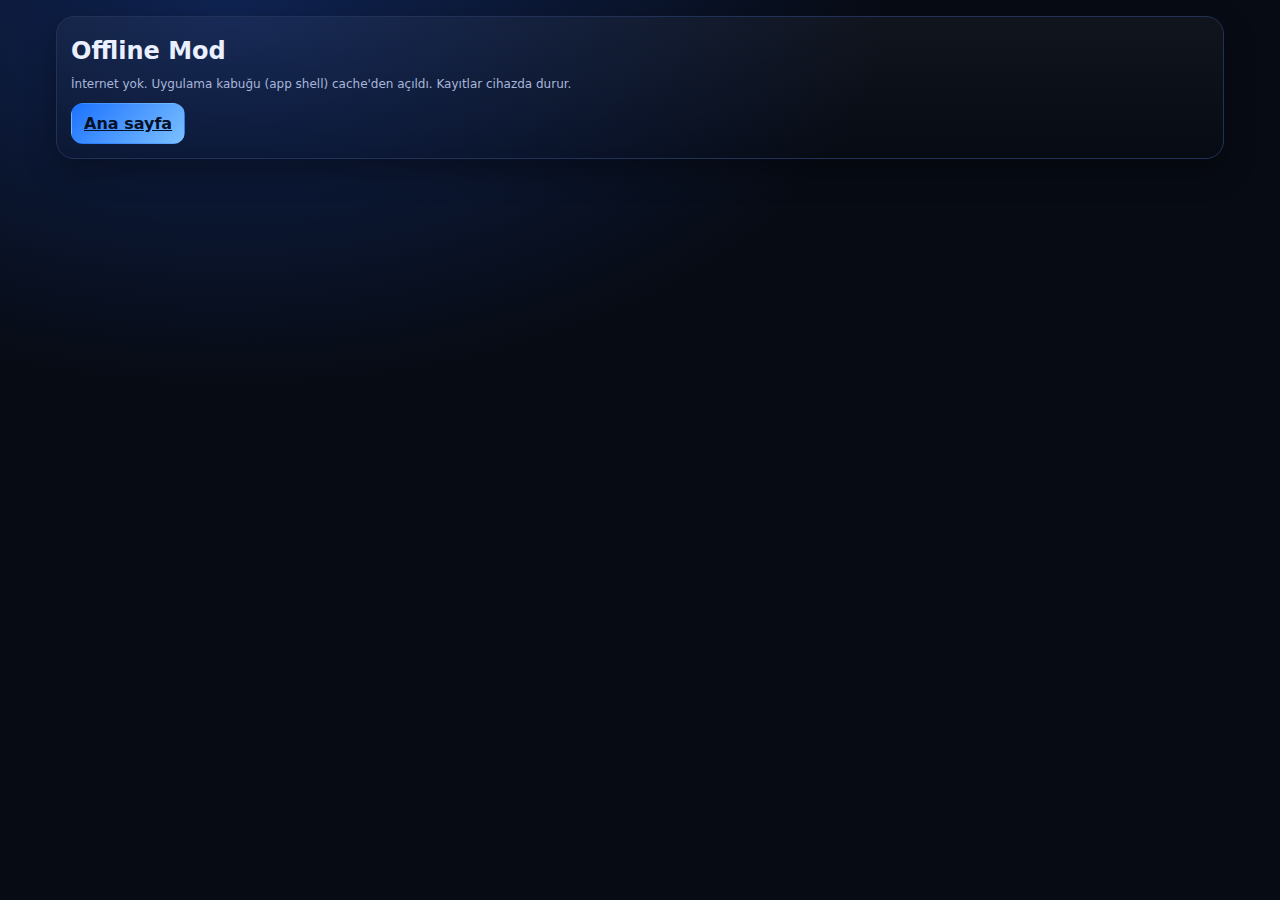
<file: offline.html>
<!doctype html>
<html lang="tr"><head>
<meta charset="utf-8"/>
<meta name="viewport" content="width=device-width, initial-scale=1"/>
<title>Offline</title>
<link rel="stylesheet" href="assets/styles.css"/>
</head>
<body>
<div class="wrap">
  <div class="card">
    <h2>Offline Mod</h2>
    <p class="small">İnternet yok. Uygulama kabuğu (app shell) cache'den açıldı. Kayıtlar cihazda durur.</p>
    <a class="btn primary" href="index.html">Ana sayfa</a>
  </div>
</div>
</body></html>
</file>
<file: assets/styles.css>
:root{
  --bg:#070b14;
  --panel:#0e1630;
  --panel2:#0b1024;
  --txt:#eaf0ff;
  --muted:#a8b6d9;
  --primary:#7cc0ff;
  --primary2:#1b72ff;
  --border:#223157;
  --danger:#ff6b6b;
  --ok:#5eead4;
  --shadow: 0 12px 30px rgba(0,0,0,.35);
}
*{box-sizing:border-box}
html,body{height:100%}
body{
  margin:0;
  font-family:system-ui,-apple-system,Segoe UI,Roboto,Arial,sans-serif;
  color:var(--txt);
  background:
    radial-gradient(1200px 700px at 18% 0%, #0f2352 0%, var(--bg) 55%),
    radial-gradient(900px 500px at 90% 10%, rgba(124,192,255,.16) 0%, rgba(7,11,20,0) 60%);
}

a{color:var(--primary)}

.wrap{max-width:1200px;margin:0 auto;padding:16px}

/* Top bar */
.topbar{
  position:sticky;top:0;z-index:10;
  background:rgba(7,11,20,.84);
  backdrop-filter: blur(12px);
  border-bottom:1px solid var(--border);
}
.brand{display:flex;align-items:center;gap:12px}
.logo{
  width:40px;height:40px;border-radius:14px;
  background:linear-gradient(135deg,var(--primary2),var(--primary));
  display:grid;place-items:center;
  color:#061027;font-weight:900;
  box-shadow:var(--shadow);
}
.title{font-weight:900;letter-spacing:.2px}
.subtitle{color:var(--muted);font-size:12px;margin-top:2px}
.actions{display:flex;gap:10px;align-items:center;flex-wrap:wrap}

/* Cards */
.card{
  background:linear-gradient(180deg, rgba(255,255,255,.04), rgba(255,255,255,0));
  border:1px solid var(--border);
  border-radius:18px;
  padding:14px;
  box-shadow:var(--shadow);
}
.card h2{margin:6px 0 10px 0}

.row{display:flex;gap:10px;align-items:end;flex-wrap:wrap}
.row.end{justify-content:flex-end}

label{display:flex;flex-direction:column;gap:6px;min-width:220px;flex:1}
label.full{grid-column:1/-1}

input,select,textarea{
  background:rgba(11,16,36,.85);
  border:1px solid rgba(34,49,87,.9);
  border-radius:12px;
  padding:10px;
  color:var(--txt);
  outline:none;
}
input:focus,select:focus,textarea:focus{border-color:rgba(124,192,255,.65)}

.small{color:var(--muted);font-size:12px}

.btn{
  border:1px solid rgba(34,49,87,.95);
  background:rgba(11,16,36,.65);
  color:var(--txt);
  padding:10px 12px;
  border-radius:12px;
  cursor:pointer;
  display:inline-flex;
  gap:8px;
  align-items:center;
  justify-content:center;
}
.btn:hover{filter:brightness(1.06)}
.btn.primary{
  background:linear-gradient(135deg,var(--primary2),var(--primary));
  color:#061027;
  border-color:transparent;
  font-weight:900;
}
.btn.ghost{background:transparent}
.btn.danger{border-color:rgba(255,107,107,.35);color:var(--danger)}
.btn.file{position:relative;overflow:hidden}
.btn.file input{position:absolute;inset:0;opacity:0;cursor:pointer}

.status{
  margin-top:10px;
  padding:10px;
  border-radius:12px;
  border:1px dashed rgba(124,192,255,.30);
  background:rgba(11,16,36,.35);
  color:var(--muted);
}
.status.ok{border-color:rgba(94,234,212,.35);color:var(--ok)}
.status.err{border-color:rgba(255,107,107,.35);color:var(--danger)}

.two{display:grid;grid-template-columns:280px 1fr;gap:16px;margin-top:12px}
@media (max-width: 980px){.two{grid-template-columns:1fr}}

.coverBox{border:1px solid rgba(34,49,87,.9);border-radius:18px;padding:10px;background:rgba(11,16,36,.55)}
.coverBox img{width:100%;max-width:260px;aspect-ratio:2/3;object-fit:cover;border-radius:14px;border:1px solid rgba(124,192,255,.18);display:block}
.coverActions{display:flex;gap:10px;margin-top:10px;flex-wrap:wrap}

/* Tabs */
.tabs{display:flex;gap:8px;flex-wrap:wrap;margin:8px 0 12px 0}
.tab{padding:8px 10px;border-radius:999px;border:1px solid rgba(34,49,87,.95);background:rgba(11,16,36,.45);color:var(--muted);cursor:pointer;display:inline-flex;gap:8px;align-items:center}
.tab.active{border-color:rgba(124,192,255,.55);color:var(--txt);background:rgba(124,192,255,.10)}
.badge{font-size:12px;color:var(--muted);background:rgba(255,255,255,.06);border:1px solid rgba(34,49,87,.95);padding:2px 8px;border-radius:999px}

/* Library cards */
.library{display:flex;flex-direction:column;gap:10px}
.item{display:grid;grid-template-columns:74px 1fr auto;gap:12px;align-items:center;border:1px solid rgba(34,49,87,.95);border-radius:18px;padding:12px;background:rgba(11,16,36,.45)}
.item img{width:74px;height:110px;object-fit:cover;border-radius:12px;border:1px solid rgba(124,192,255,.18)}
.item .meta .name{font-weight:900;line-height:1.15}
.item .meta .sub{color:var(--muted);font-size:12px;margin-top:4px}
.item .meta .chips{display:flex;gap:6px;flex-wrap:wrap;margin-top:8px}
.chip{font-size:12px;padding:3px 8px;border-radius:999px;border:1px solid rgba(34,49,87,.95);background:rgba(255,255,255,.05);color:var(--muted)}
.item .btns{display:flex;gap:8px;flex-wrap:wrap;justify-content:flex-end}

/* Pages */
.page{display:none}
.page.active{display:block}
.footerSpace{height:92px}

/* Bottom nav */
.bottomNav{position:fixed;left:0;right:0;bottom:0;z-index:15;background:rgba(7,11,20,.90);backdrop-filter:blur(14px);border-top:1px solid var(--border)}
.bottomNav .bar{max-width:900px;margin:0 auto;display:flex;justify-content:space-around;gap:8px;padding:10px 12px}
.navBtn{background:transparent;border:0;color:var(--muted);display:flex;flex-direction:column;gap:4px;align-items:center;font-size:11px;cursor:pointer;min-width:64px}
.navBtn svg{width:22px;height:22px;fill:currentColor}
.navBtn.active{color:var(--txt)}
.fab{transform:translateY(-18px);background:linear-gradient(135deg,var(--primary2),var(--primary));color:#061027;border-radius:18px;padding:12px 14px;box-shadow:0 12px 26px rgba(0,0,0,.35);border:0;cursor:pointer}
.fab svg{width:22px;height:22px;fill:currentColor}

/* Sheets */
.sheetBackdrop{position:fixed;inset:0;background:rgba(0,0,0,.55);display:grid;place-items:end center;padding:10px;z-index:30}
.sheetBackdrop[hidden]{display:none !important;}
.sheet{width:min(920px,100%);background:rgba(14,22,48,.98);border:1px solid var(--border);border-radius:18px 18px 10px 10px;box-shadow:var(--shadow);max-height:85vh;overflow:auto}
.sheetHeader{display:flex;justify-content:space-between;align-items:center;padding:12px 14px;border-bottom:1px solid rgba(255,255,255,.06)}
.sheetTitle{font-weight:900}
.sheetBody{padding:14px}
.grid2{display:grid;grid-template-columns:1fr 1fr;gap:10px}
@media (max-width: 700px){.grid2{grid-template-columns:1fr}}

/* Scan modal */
.scanModal{position:fixed;inset:0;background:rgba(0,0,0,.65);display:grid;place-items:center;padding:16px;z-index:40}
.scanModal[hidden]{display:none !important;}
.scanCard{width:min(720px,100%);background:rgba(14,22,48,.98);border:1px solid var(--border);border-radius:18px;padding:12px;box-shadow:var(--shadow)}
.scanTop{display:flex;justify-content:space-between;align-items:center;gap:10px;margin-bottom:10px}
#scanVideo{width:100%;background:black;border-radius:16px;border:1px solid rgba(124,192,255,.18);aspect-ratio:16/9;object-fit:cover}
</file>
<file: style.css>
/* v2026-01-13 PRO UI + multiselect + barcode modal + camera select + mobile PWA tweaks */
* { -webkit-tap-highlight-color: transparent; }
html, body { height: 100%; }
body { font-family: 'Segoe UI', system-ui, -apple-system, Roboto, 'Helvetica Neue', Arial, sans-serif; background: #f4f7f6; margin: 0; padding: 20px; }
.container { max-width: 1100px; margin: auto; background: white; padding: 25px; border-radius: 12px; box-shadow: 0 5px 15px rgba(0,0,0,0.1); }
h1 { text-align: center; color: #2c3e50; margin: 0 0 15px; }
.form-section { display: flex; flex-direction: column; gap: 15px; margin-bottom: 25px; }
.search-bar { display: flex; gap: 10px; flex-wrap: wrap; }
input, select, textarea { padding: 10px; border: 1px solid #ddd; border-radius: 8px; width: 100%; box-sizing: border-box; font-family: inherit; }
textarea { resize: vertical; }
button { padding: 10px 16px; cursor: pointer; border-radius: 8px; border: none; background: #3498db; color: white; transition: 0.2s; }
button:hover { background: #2980b9; }
.manual-form { display: grid; grid-template-columns: 1fr 1fr; gap: 10px; background: #f9f9f9; padding: 15px; border-radius: 10px; }
.manual-form textarea { grid-column: span 2; }
#cameraSelect { max-width: 260px; }
#coverUrl, #coverFile, .cover-clear-btn { grid-column: span 2; }
#coverFile { background: #fff; }
.save-btn { grid-column: span 2; background: #27ae60; }
.save-btn:hover { background: #1f8a4c; }
.cancel-btn { grid-column: span 2; background: #7f8c8d; }
.cancel-btn:hover { background: #707b7c; }
.cover-clear-btn { background: #8e44ad; }
.cover-clear-btn:hover { background: #7d3c98; }
.cover-preview { display: flex; gap: 12px; align-items: center; background: #fff7e6; border: 1px solid #ffe1a8; padding: 10px; border-radius: 10px; }
.cover-preview img { width: 84px; height: 126px; object-fit: cover; border-radius: 8px; border: 1px solid #f0d6a6; background: #fff; }
.cover-preview-title { font-weight: 600; color: #2c3e50; }
.cover-preview-msg { font-size: 13px; color: #7a5a1a; margin-top: 4px; }
.stats { color: #2c3e50; }
.library-grid { display: grid; grid-template-columns: repeat(auto-fill, minmax(280px, 1fr)); gap: 18px; margin-top: 18px; }
.book-card { background: #fff; border: 1px solid #eee; padding: 12px; border-radius: 12px; text-align: left; display: flex; flex-direction: column; gap: 10px; }
.book-card.is-editing { border-color: #f1c40f; box-shadow: 0 6px 18px rgba(241,196,15,0.18); }
.card-header { display: flex; align-items: flex-start; justify-content: space-between; gap: 10px; }
.card-title-wrap { display: flex; flex-direction: column; gap: 6px; min-width: 0; }
.book-title { margin: 0; font-size: 16px; color: #2c3e50; line-height: 1.25; word-break: break-word; }
.author-line { font-size: 13px; color: #7a7a7a; line-height: 1.25; }
.editing-badge { display: inline-flex; align-items: center; gap: 6px; font-size: 12px; padding: 4px 10px; border-radius: 999px; background: #fff3cd; color: #7a5a1a; border: 1px solid #ffeeba; width: fit-content; }
.editing-dot { width: 8px; height: 8px; border-radius: 50%; background: #f1c40f; }
.card-actions { display: flex; gap: 8px; flex-shrink: 0; }
.card-actions button { padding: 6px 10px; font-size: 12px; border-radius: 10px; }
.edit-btn { background: #f39c12; }
.edit-btn:hover { background: #d68910; }
.delete-btn { background: #e74c3c; }
.delete-btn:hover { background: #c0392b; }
.book-top { display: grid; grid-template-columns: 96px 1fr; gap: 10px; align-items: start; }
.book-card img { width: 96px; height: 144px; object-fit: cover; border-radius: 10px; border: 1px solid #f0f0f0; background: #fafafa; }
.cover-click { cursor: zoom-in; }
.book-meta { margin: 0; color: #555; font-size: 13px; line-height: 1.35; }
.badges { display: flex; flex-wrap: wrap; gap: 6px; }
.badge { font-size: 12px; padding: 4px 8px; border-radius: 999px; background: #eef6ff; color: #1f5f9b; }

/* Lightbox */
.lightbox { position: fixed; inset: 0; z-index: 9999; }
.lightbox-backdrop { position: absolute; inset: 0; background: rgba(0,0,0,0.65); }
.lightbox-content { position: relative; margin: 40px auto; max-width: min(900px, calc(100vw - 32px)); max-height: calc(100vh - 80px); background: #111; border-radius: 14px; padding: 14px; display: flex; flex-direction: column; gap: 10px; }
.lightbox-content img { width: 100%; height: auto; max-height: calc(100vh - 170px); object-fit: contain; border-radius: 10px; background: #000; }
.lightbox-caption { color: #eaeaea; font-size: 13px; line-height: 1.3; }
.lightbox-close { position: absolute; top: 10px; right: 10px; padding: 8px 10px; background: rgba(255,255,255,0.12); border: 1px solid rgba(255,255,255,0.18); }
.lightbox-close:hover { background: rgba(255,255,255,0.18); }

/* Filtre/IO araç çubuğu */
.toolbar { display: flex; flex-direction: column; gap: 12px; margin: 14px 0; }
.filters-bar, .io-bar { display: flex; gap: 10px; flex-wrap: wrap; }
.filters-bar input, .filters-bar select { max-width: 220px; }
.io-bar button { background: #34495e; }
.io-bar button:hover { background: #2c3e50; }

/* Çoklu seçim listeleri */
.multiselect { min-width: 220px; max-width: 260px; height: auto; }

/* Barkod Modal */
.barcode-modal { position: fixed; inset: 0; z-index: 9998; }
.barcode-backdrop { position: absolute; inset: 0; background: rgba(0,0,0,0.65); }
.barcode-box { position: relative; margin: 30px auto; max-width: min(780px, calc(100vw - 32px)); background: #111; color: #eaeaea; border-radius: 12px; box-shadow: 0 8px 20px rgba(0,0,0,0.35); display: flex; flex-direction: column; }
.barcode-header { display: flex; justify-content: space-between; align-items: center; gap: 8px; padding: 10px 12px; border-bottom: 1px solid rgba(255,255,255,0.12); }
.barcode-close { background: rgba(255,255,255,0.12); }
.barcode-close:hover { background: rgba(255,255,255,0.18); }
.barcode-viewport { width: 100%; min-height: 340px; background: #000; display: grid; place-items: center; }
.barcode-footer { display: flex; justify-content: space-between; align-items: center; gap: 8px; padding: 10px 12px; border-top: 1px solid rgba(255,255,255,0.12); }
.barcode-stop { background: #e74c3c; }
.barcode-stop:hover { background: #c0392b; }
#barcodeHint { font-size: 13px; color: #bbb; }
.torch-btn { background: #f39c12; }
.torch-btn[disabled] { opacity: 0.6; cursor: not-allowed; }

/* Küçük ekranlar */
@media (max-width: 700px) {
  body { padding: 12px; }
  .manual-form { grid-template-columns: 1fr; }
  .manual-form textarea, .save-btn, .cancel-btn, #coverUrl, #coverFile, .cover-clear-btn { grid-column: auto; }
  .book-top { grid-template-columns: 88px 1fr; }
  .book-card img { width: 88px; height: 132px; }
  .card-header { flex-direction: column; }
  .card-actions { justify-content: flex-end; }
  .lightbox-content { margin: 18px auto; max-height: calc(100vh - 36px); }
  .filters-bar input, .filters-bar select { max-width: none; flex: 1 1 100%; }
  .multiselect { min-width: 100%; max-width: 100%; }
  #cameraSelect { max-width: 100%; }
  .barcode-box { margin: 10px auto; }
  .barcode-viewport { min-height: 280px; }
}
</file>
